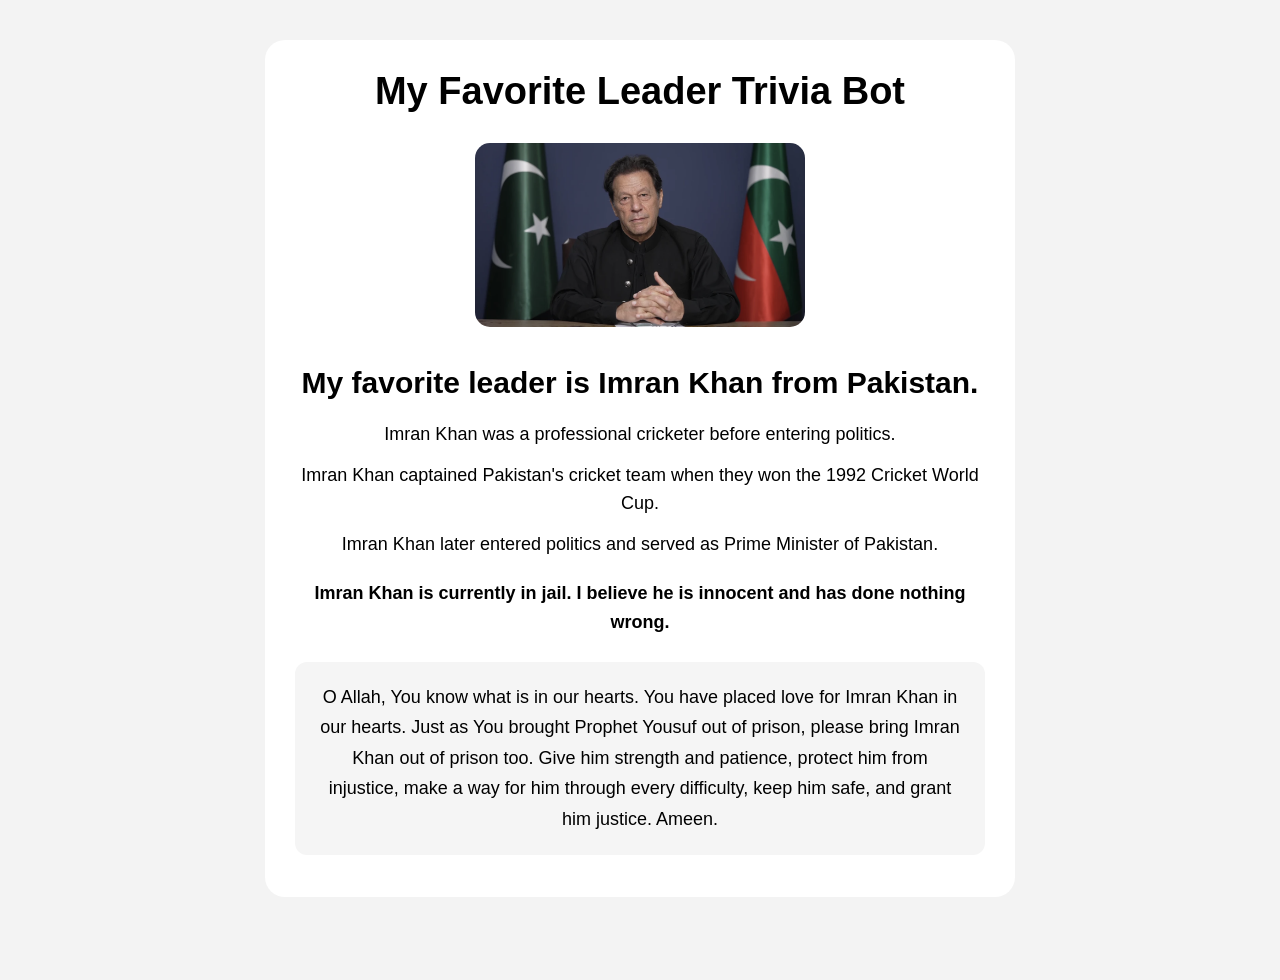
<file: Day-01-Imran-Khan-Trivia-Bot/index.html>
<!doctype html>
<html lang="en">
  <head>
    <meta charset="UTF-8" />
    <meta name="viewport" content="width=device-width, initial-scale=1.0" />
    <title>Imran Khan Trivia Bot</title>
    <link rel="stylesheet" href="style.css" />
  </head>

  <body>
    <div class="card">
      <h1>My Favorite Leader Trivia Bot</h1>

      <img src="images/my-only-leader-imranKhan.png" alt="Imran Khan" />

      <h2 id="leaderName"></h2>

      <p id="fact1"></p>
      <p id="fact2"></p>
      <p id="fact3"></p>
      <p id="opinion"></p>
      <p id="dua"></p>
    </div>

    <script src="script.js"></script>
  </body>
</html>
</file>
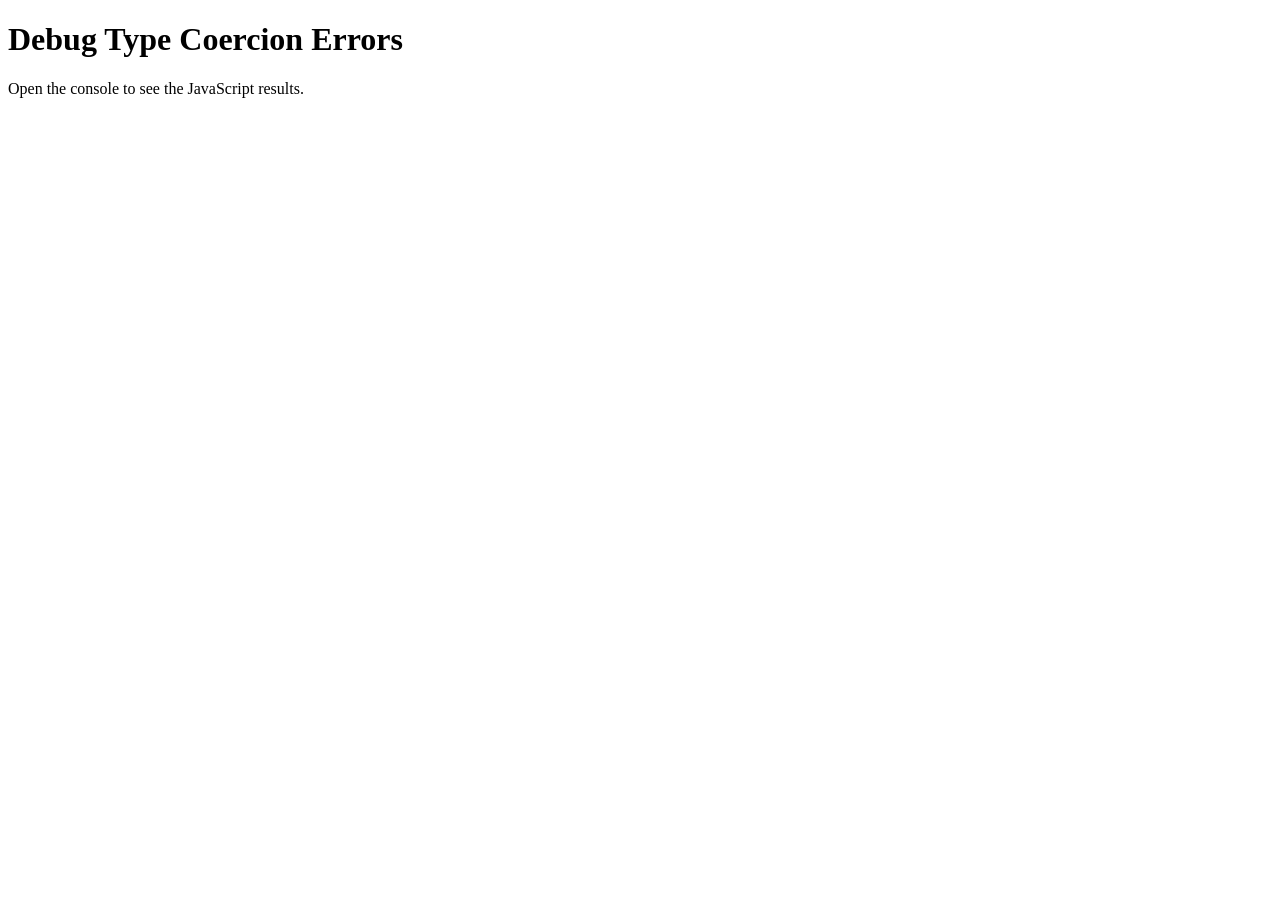
<file: Day-03-Type-Coercion/index.html>
<!doctype html>
<html lang="en">
  <head>
    <meta charset="UTF-8" />
    <meta name="viewport" content="width=device-width, initial-scale=1.0" />
    <title>Type Coercion Errors</title>
  </head>

  <body>
    <h1>Debug Type Coercion Errors</h1>
    <p>Open the console to see the JavaScript results.</p>
    <script src="script.js"></script>
  </body>
</html>
</file>
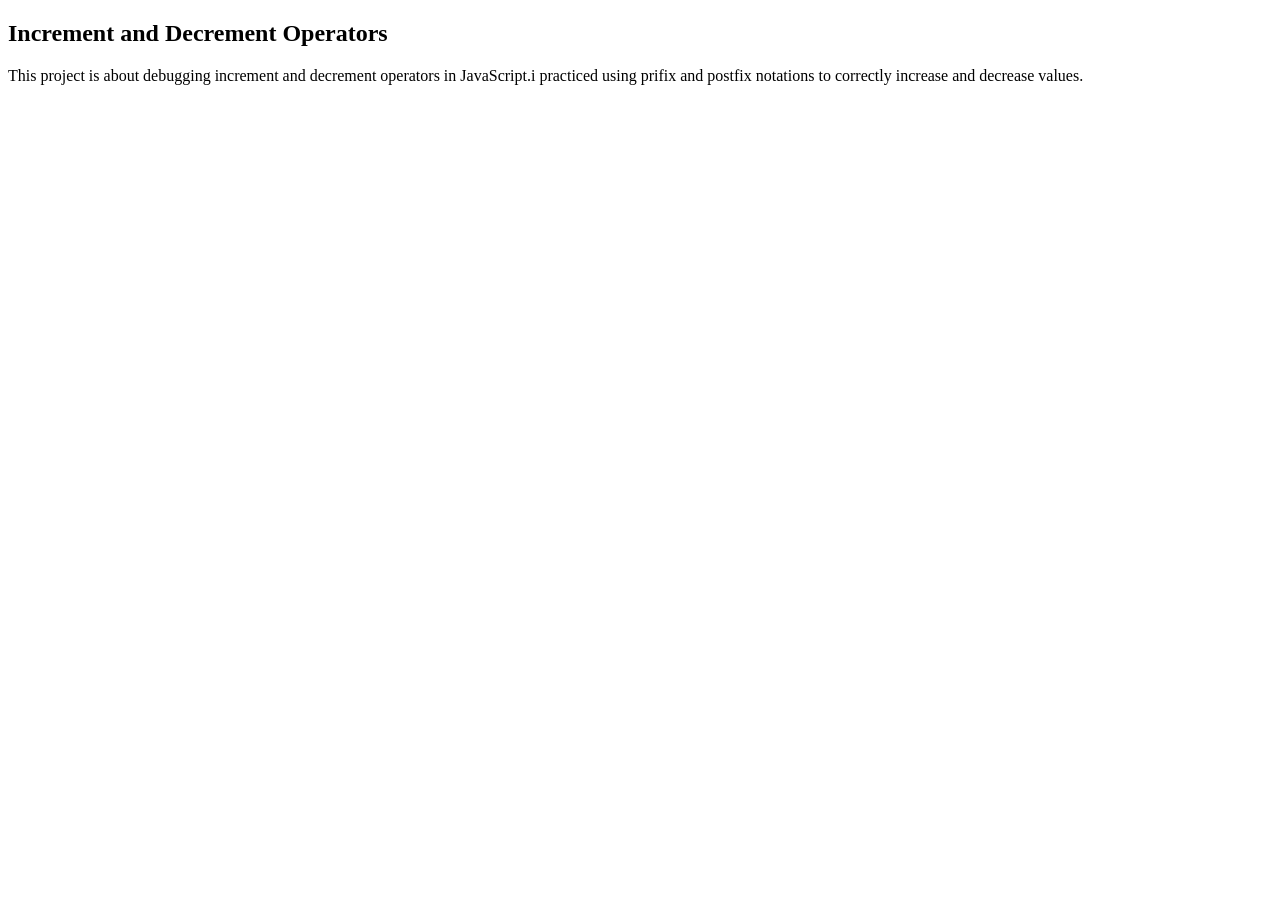
<file: Day-04-Increment-Decrement/index.html>
<!doctype html>
<html lang="en">
  <head>
    <meta charset="UTF-8" />
    <meta name="viewport" content="width=device-width, initial-scale=1.0" />
    <title>Day-4-Increment-Decrement</title>
  </head>
  <body>
    <h2>Increment and Decrement Operators</h2>
    <p>
      This project is about debugging increment and decrement operators in
      JavaScript.i practiced using prifix and postfix notations to correctly
      increase and decrease values.
    </p>
    <script src="script.js"></script>
  </body>
</html>
</file>
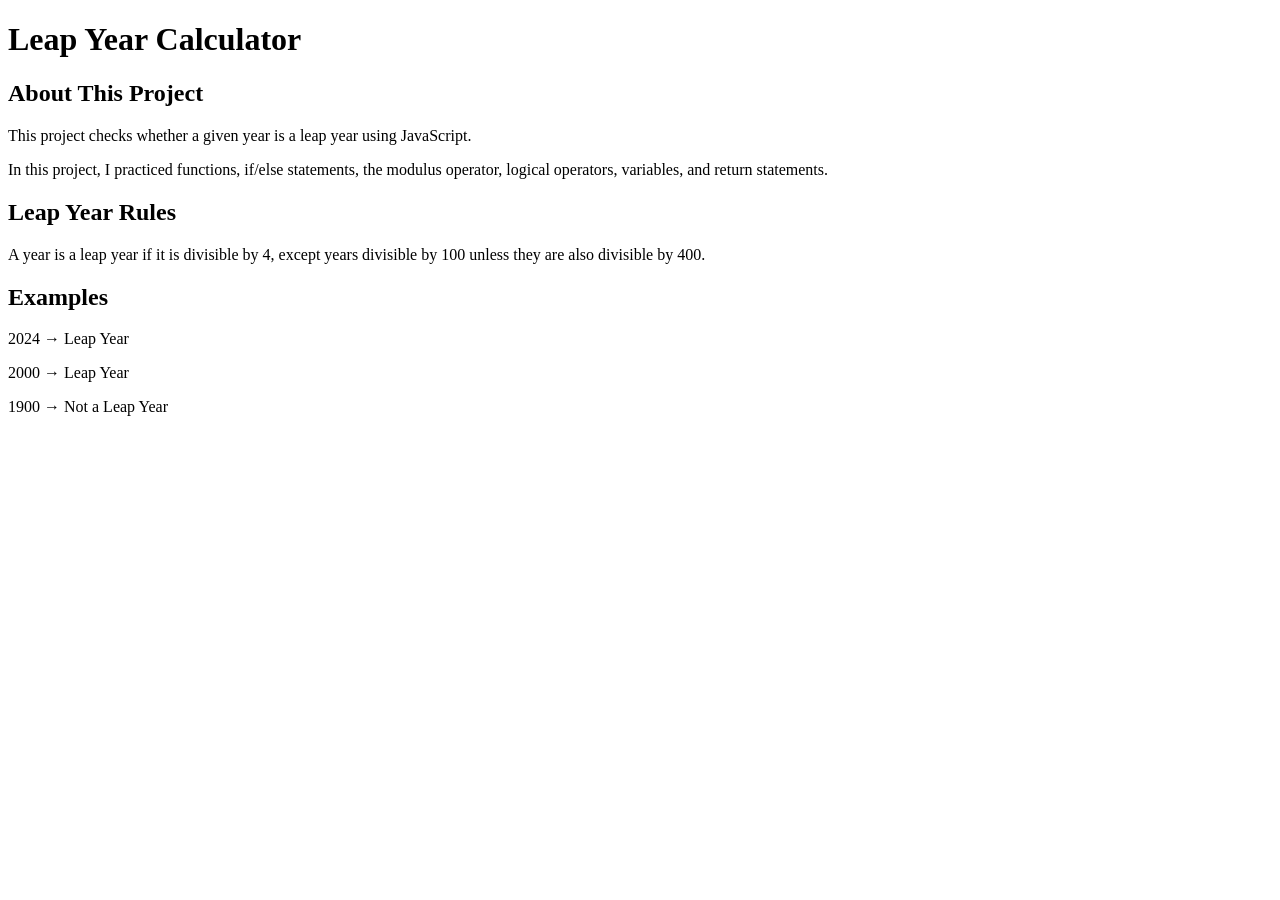
<file: Lab-10-LeapYearCalculator/index.html>
<!doctype html>
<html lang="en">
  <head>
    <meta charset="UTF-8" />
    <meta name="viewport" content="width=device-width, initial-scale=1.0" />
    <title>Leap Year Calculator</title>
  </head>
  <body>
    <h1>Leap Year Calculator</h1>

    <h2>About This Project</h2>

    <p>
      This project checks whether a given year is a leap year using JavaScript.
    </p>

    <p>
      In this project, I practiced functions, if/else statements, the modulus
      operator, logical operators, variables, and return statements.
    </p>

    <h2>Leap Year Rules</h2>

    <p>
      A year is a leap year if it is divisible by 4, except years divisible by
      100 unless they are also divisible by 400.
    </p>

    <h2>Examples</h2>

    <p>2024 → Leap Year</p>
    <p>2000 → Leap Year</p>
    <p>1900 → Not a Leap Year</p>

    <!-- Connect the JavaScript file -->
    <script src="script.js"></script>
  </body>
</html>
</file>
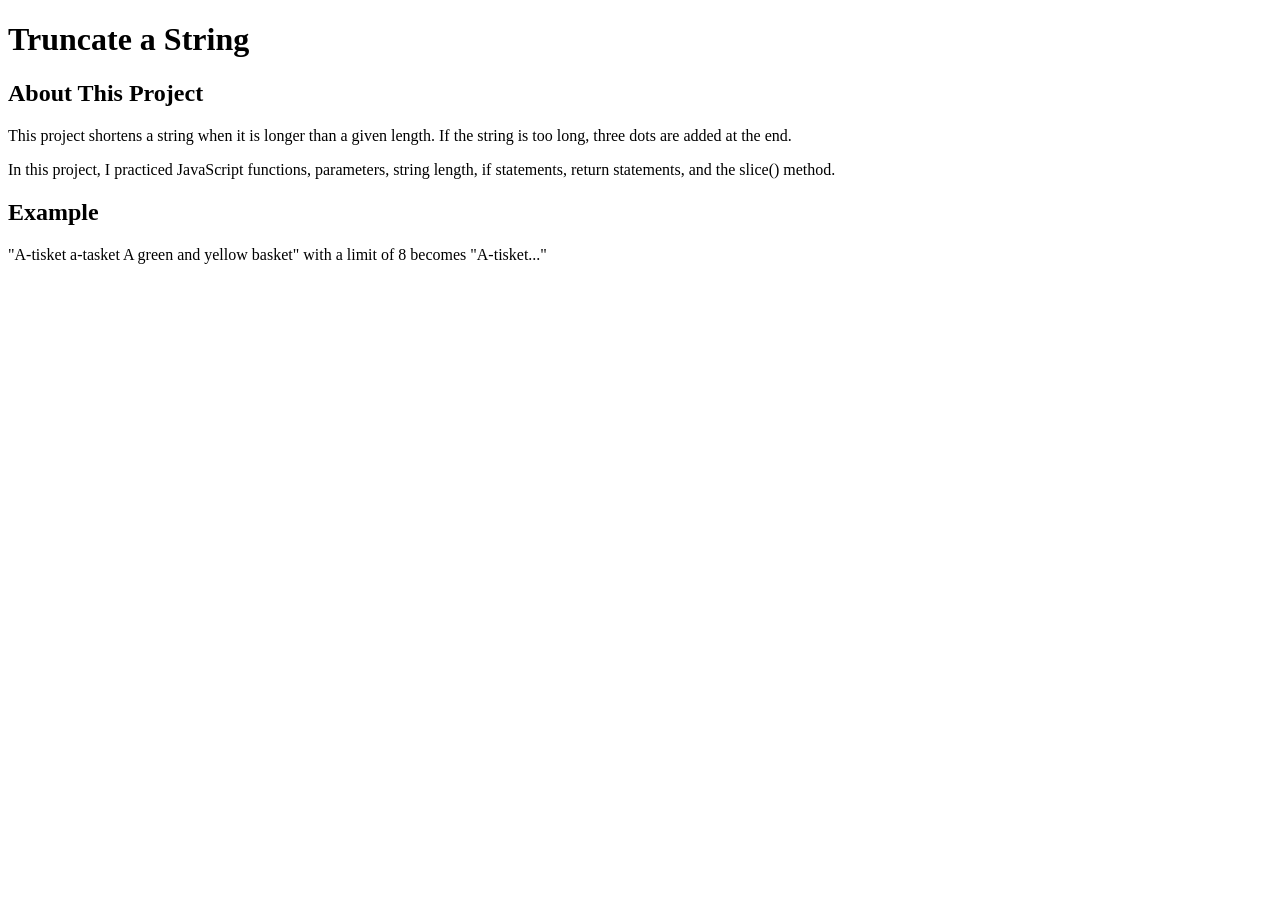
<file: Lab-11-TruncatingString/index.html>
<!doctype html>
<html lang="en">
  <head>
    <meta charset="UTF-8" />
    <meta name="viewport" content="width=device-width, initial-scale=1.0" />
    <title>Truncate a String</title>
  </head>
  <body>
    <h1>Truncate a String</h1>

    <h2>About This Project</h2>

    <p>
      This project shortens a string when it is longer than a given length. If
      the string is too long, three dots are added at the end.
    </p>

    <p>
      In this project, I practiced JavaScript functions, parameters, string
      length, if statements, return statements, and the slice() method.
    </p>

    <h2>Example</h2>

    <p>
      "A-tisket a-tasket A green and yellow basket" with a limit of 8 becomes
      "A-tisket..."
    </p>

    <!-- Connect the JavaScript file -->
    <script src="script.js"></script>
  </body>
</html>
</file>
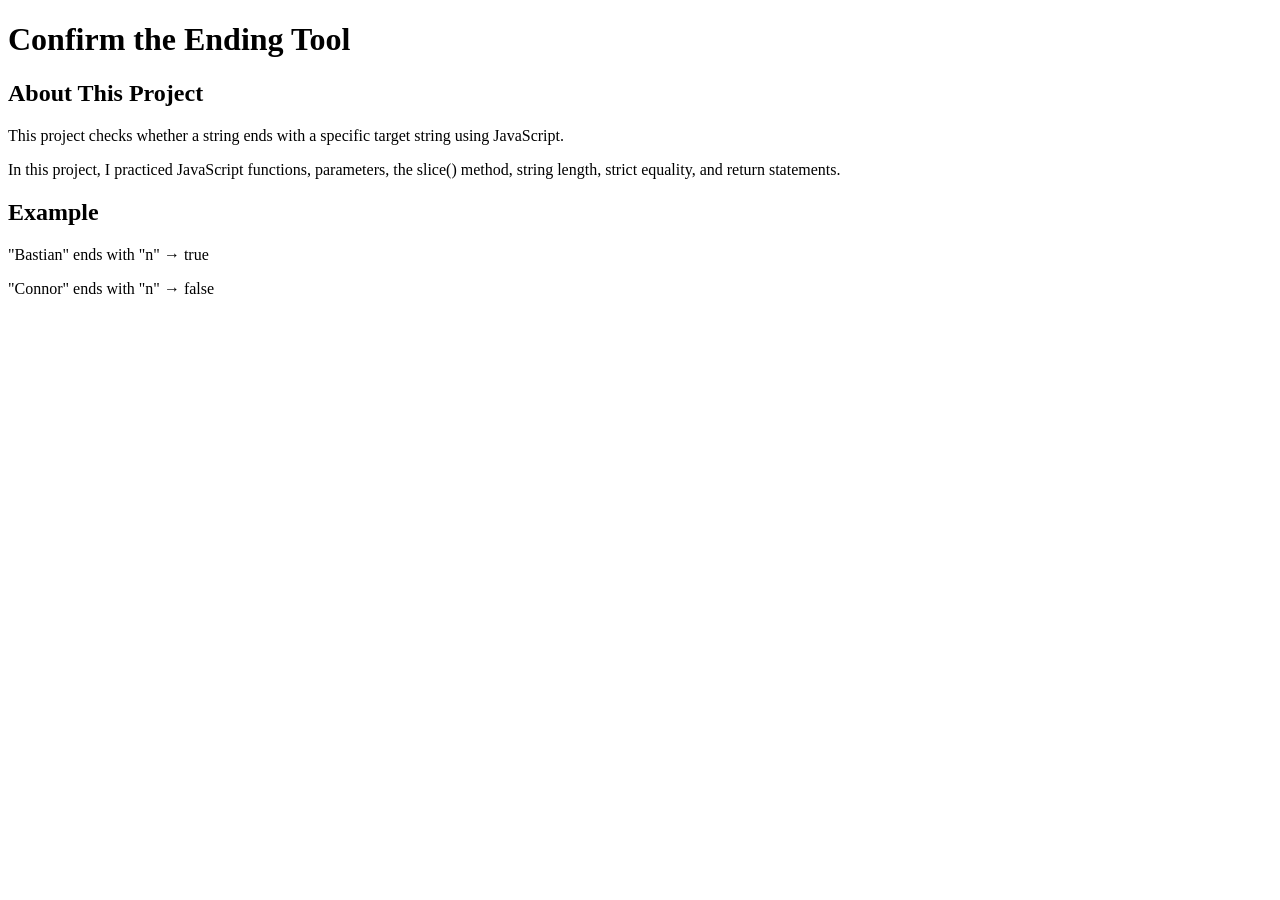
<file: Lab-12-Confirm-the-Ending/index.html>
<!doctype html>
<html lang="en">
  <head>
    <meta charset="UTF-8" />
    <meta name="viewport" content="width=device-width, initial-scale=1.0" />
    <title>Confirm the Ending Tool</title>
  </head>
  <body>
    <h1>Confirm the Ending Tool</h1>

    <h2>About This Project</h2>

    <p>
      This project checks whether a string ends with a specific target string
      using JavaScript.
    </p>

    <p>
      In this project, I practiced JavaScript functions, parameters, the slice()
      method, string length, strict equality, and return statements.
    </p>

    <h2>Example</h2>

    <p>"Bastian" ends with "n" → true</p>

    <p>"Connor" ends with "n" → false</p>

    <!-- Connect the JavaScript file -->
    <script src="script.js"></script>
  </body>
</html>
</file>
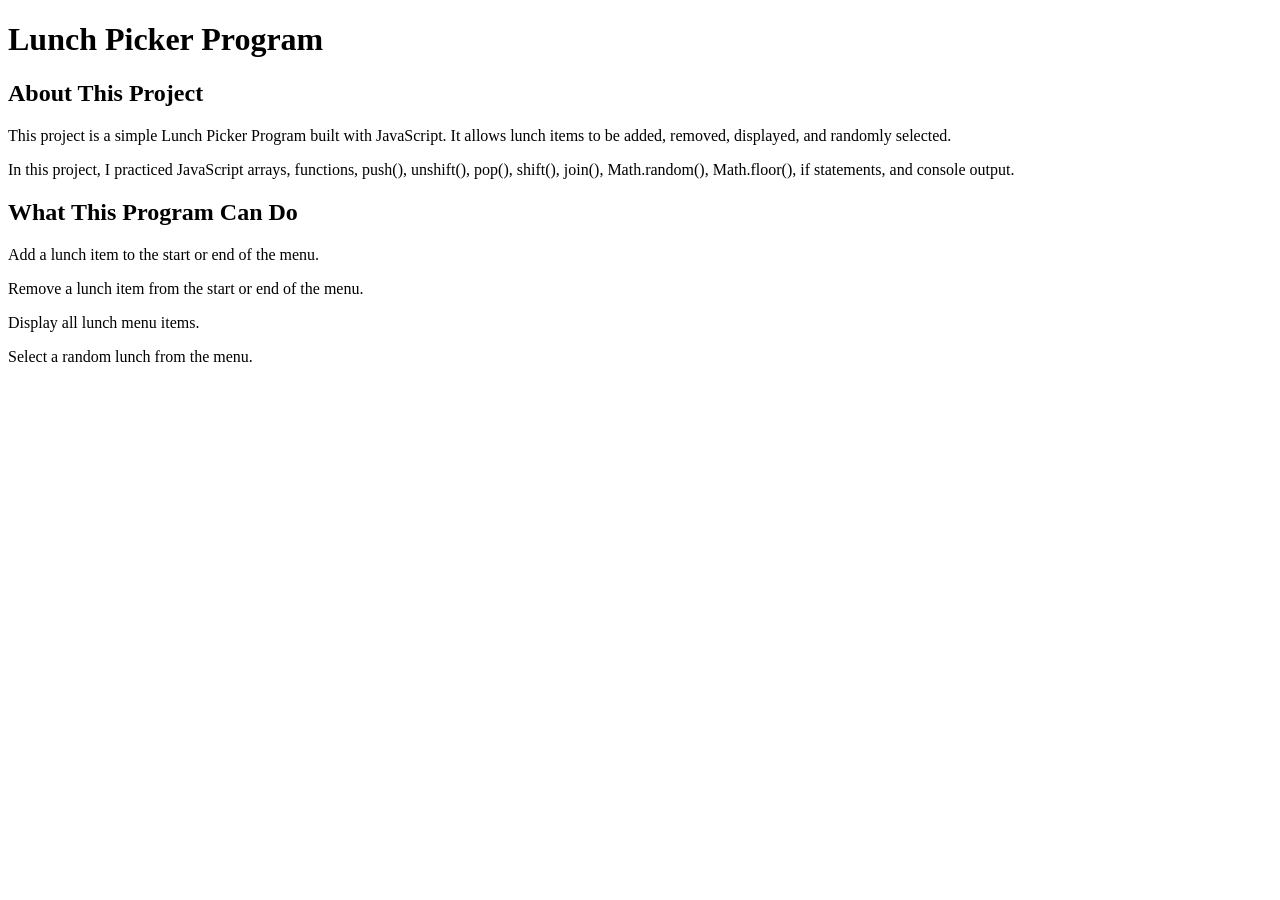
<file: Lab-13-Arrays/index.html>
<!doctype html>
<html lang="en">
  <head>
    <meta charset="UTF-8" />
    <meta name="viewport" content="width=device-width, initial-scale=1.0" />
    <title>Lunch Picker Program</title>
  </head>
  <body>
    <h1>Lunch Picker Program</h1>

    <h2>About This Project</h2>

    <p>
      This project is a simple Lunch Picker Program built with JavaScript. It
      allows lunch items to be added, removed, displayed, and randomly selected.
    </p>

    <p>
      In this project, I practiced JavaScript arrays, functions, push(),
      unshift(), pop(), shift(), join(), Math.random(), Math.floor(), if
      statements, and console output.
    </p>

    <h2>What This Program Can Do</h2>

    <p>Add a lunch item to the start or end of the menu.</p>
    <p>Remove a lunch item from the start or end of the menu.</p>
    <p>Display all lunch menu items.</p>
    <p>Select a random lunch from the menu.</p>

    <!-- Connect the JavaScript file -->
    <script src="script.js"></script>
  </body>
</html>
</file>
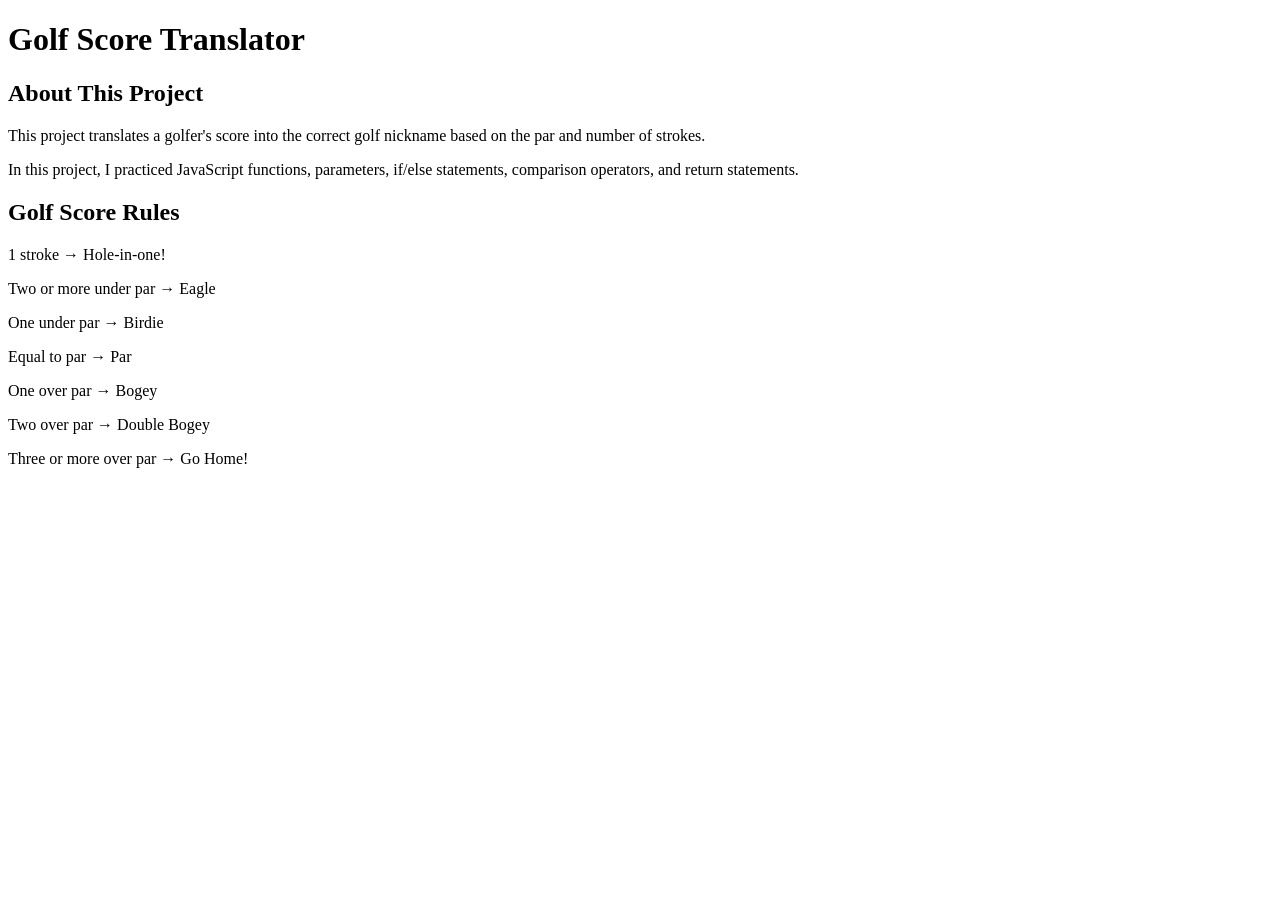
<file: Lab-14-GolfScore/index.html>
<!doctype html>
<html lang="en">
  <head>
    <meta charset="UTF-8" />
    <meta name="viewport" content="width=device-width, initial-scale=1.0" />
    <title>Golf Score Translator</title>
  </head>
  <body>
    <h1>Golf Score Translator</h1>

    <h2>About This Project</h2>

    <p>
      This project translates a golfer's score into the correct golf nickname
      based on the par and number of strokes.
    </p>

    <p>
      In this project, I practiced JavaScript functions, parameters, if/else
      statements, comparison operators, and return statements.
    </p>

    <h2>Golf Score Rules</h2>

    <p>1 stroke → Hole-in-one!</p>
    <p>Two or more under par → Eagle</p>
    <p>One under par → Birdie</p>
    <p>Equal to par → Par</p>
    <p>One over par → Bogey</p>
    <p>Two over par → Double Bogey</p>
    <p>Three or more over par → Go Home!</p>

    <!-- Connect the JavaScript file -->
    <script src="script.js"></script>
  </body>
</html>
</file>
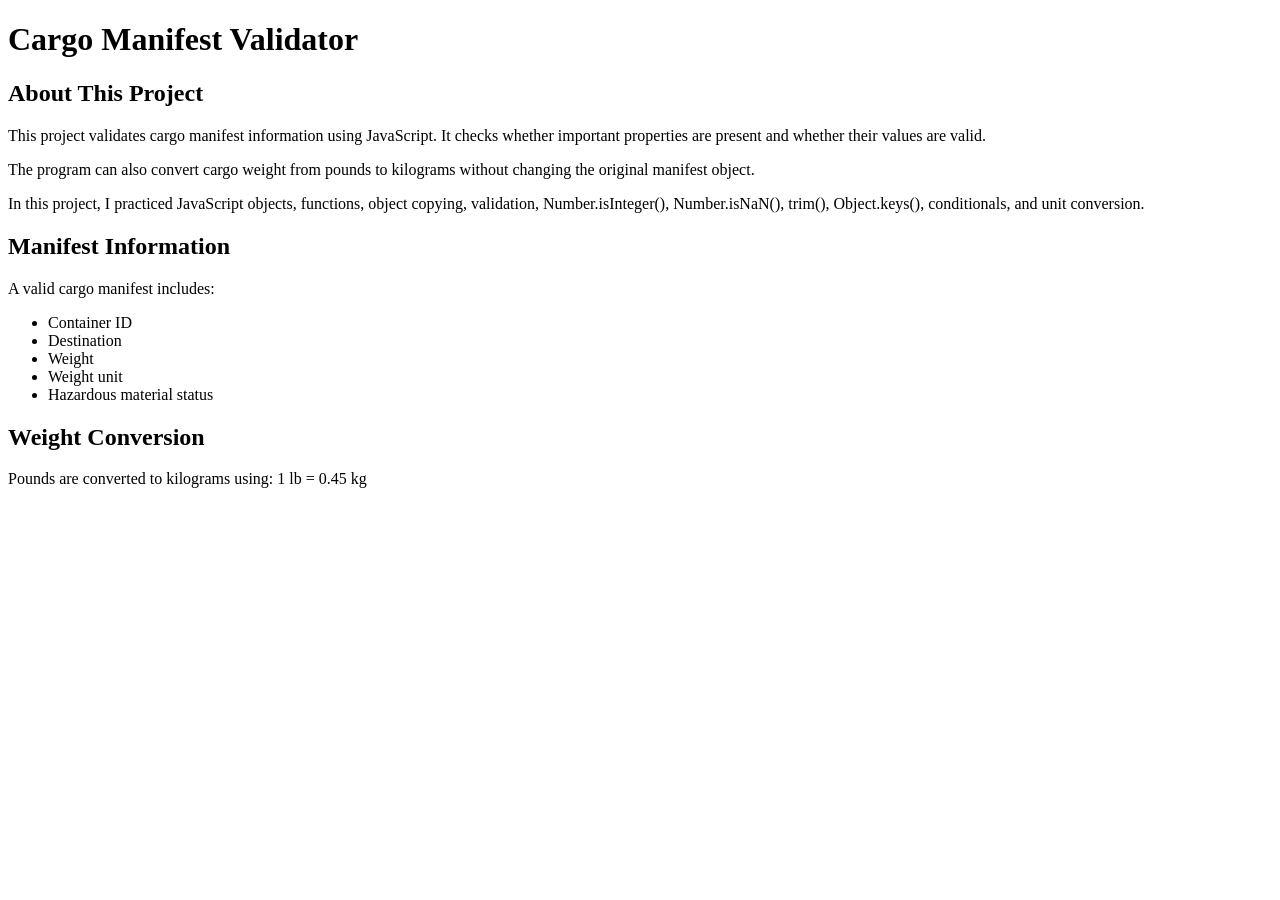
<file: Lab-15-Cargo/index.html>
<!doctype html>
<html lang="en">
  <head>
    <meta charset="UTF-8" />
    <meta name="viewport" content="width=device-width, initial-scale=1.0" />
    <title>Cargo Manifest Validator</title>
  </head>
  <body>
    <h1>Cargo Manifest Validator</h1>

    <h2>About This Project</h2>

    <p>
      This project validates cargo manifest information using JavaScript. It
      checks whether important properties are present and whether their values
      are valid.
    </p>

    <p>
      The program can also convert cargo weight from pounds to kilograms without
      changing the original manifest object.
    </p>

    <p>
      In this project, I practiced JavaScript objects, functions, object
      copying, validation, Number.isInteger(), Number.isNaN(), trim(),
      Object.keys(), conditionals, and unit conversion.
    </p>

    <h2>Manifest Information</h2>

    <p>A valid cargo manifest includes:</p>

    <ul>
      <li>Container ID</li>
      <li>Destination</li>
      <li>Weight</li>
      <li>Weight unit</li>
      <li>Hazardous material status</li>
    </ul>

    <h2>Weight Conversion</h2>

    <p>Pounds are converted to kilograms using: 1 lb = 0.45 kg</p>

    <!-- Connect the JavaScript file -->
    <script src="script.js"></script>
  </body>
</html>
</file>
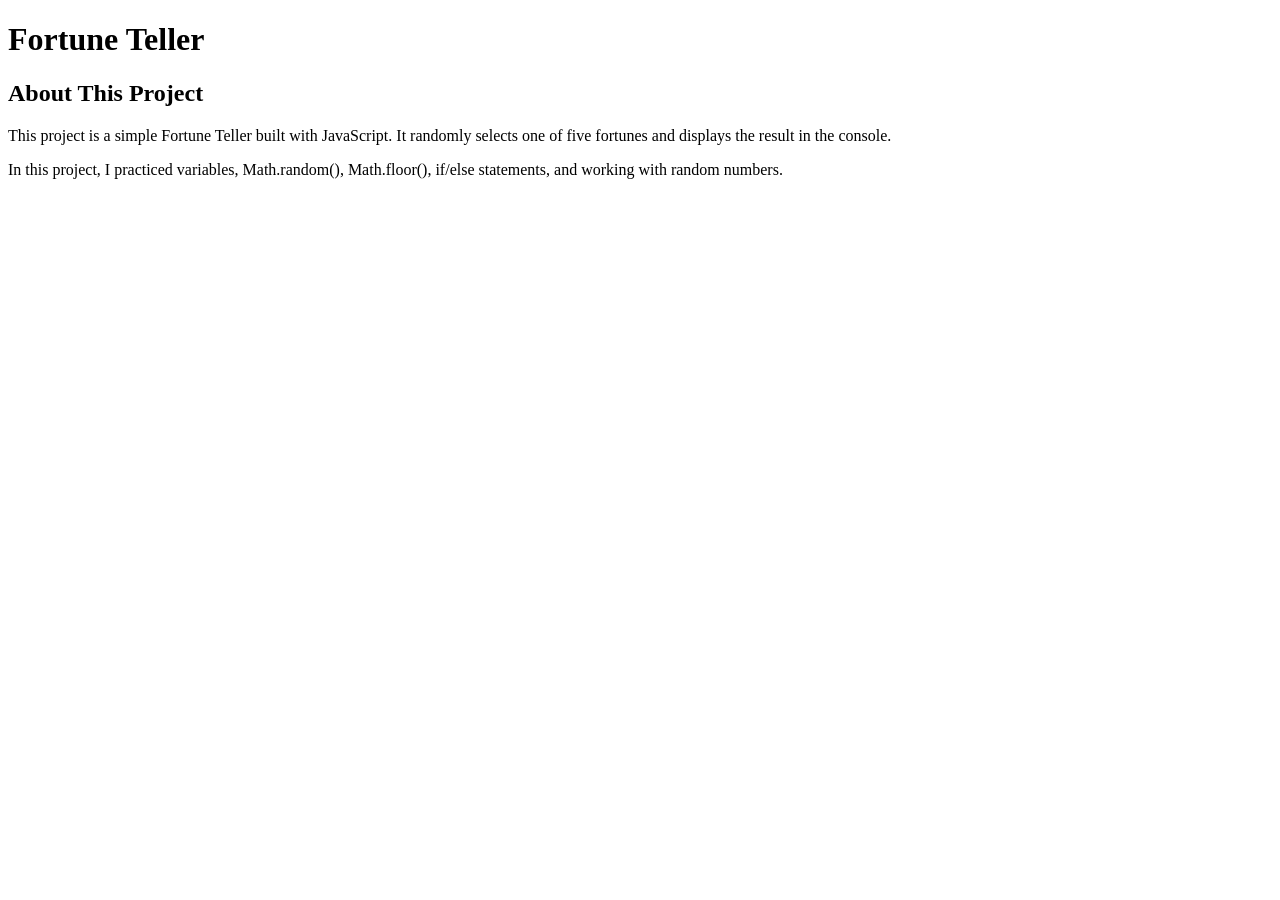
<file: Lab-5-Fortune-Teller/index.html>
<!doctype html>
<html lang="en">
  <head>
    <meta charset="UTF-8" />
    <meta name="viewport" content="width=device-width, initial-scale=1.0" />
    <title>Fortune Teller</title>
  </head>
  <body>
    <h1>Fortune Teller</h1>

    <h2>About This Project</h2>

    <p>
      This project is a simple Fortune Teller built with JavaScript. It randomly
      selects one of five fortunes and displays the result in the console.
    </p>

    <p>
      In this project, I practiced variables, Math.random(), Math.floor(),
      if/else statements, and working with random numbers.
    </p>

    <script src="script.js"></script>
  </body>
</html>
</file>
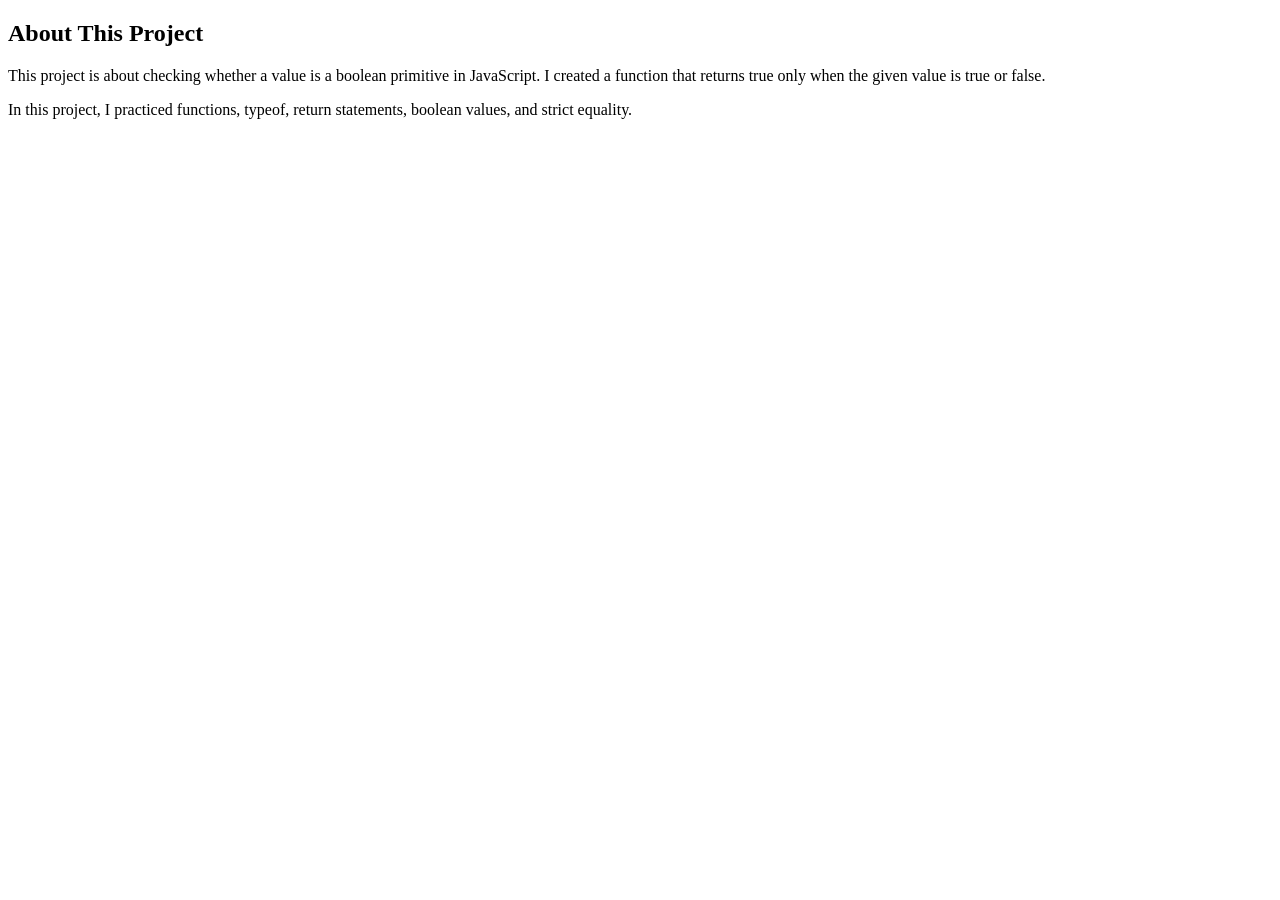
<file: Lab-6-Boolean-Check-Function/index.html>
<!doctype html>
<html lang="en">
  <head>
    <meta charset="UTF-8" />
    <meta name="viewport" content="width=device-width, initial-scale=1.0" />
    <title>lab-06-boolean-check-function</title>
  </head>
  <body>
    <h2>About This Project</h2>

    <p>
      This project is about checking whether a value is a boolean primitive in
      JavaScript. I created a function that returns true only when the given
      value is true or false.
    </p>

    <p>
      In this project, I practiced functions, typeof, return statements, boolean
      values, and strict equality.
    </p>

    <script src="script.js"></script>
  </body>
</html>
</file>
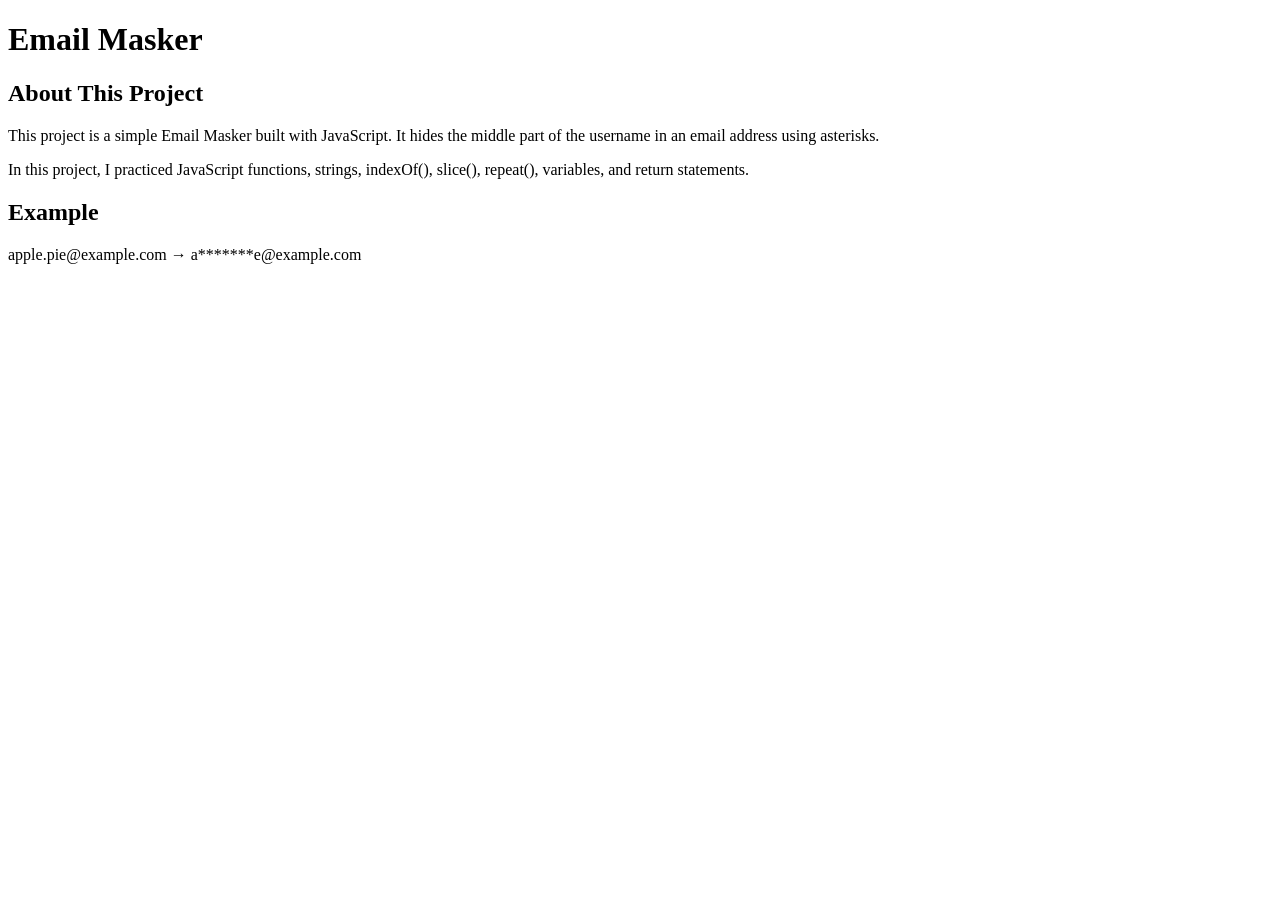
<file: Lab-7-Email-Masker/index.html>
<!doctype html>
<html lang="en">
  <head>
    <meta charset="UTF-8" />
    <meta name="viewport" content="width=device-width, initial-scale=1.0" />
    <title>Email Masker</title>
  </head>
  <body>
    <h1>Email Masker</h1>

    <h2>About This Project</h2>

    <p>
      This project is a simple Email Masker built with JavaScript. It hides the
      middle part of the username in an email address using asterisks.
    </p>

    <p>
      In this project, I practiced JavaScript functions, strings, indexOf(),
      slice(), repeat(), variables, and return statements.
    </p>

    <h2>Example</h2>

    <p>apple.pie@example.com → a*******e@example.com</p>

    <!-- Link the JavaScript file -->
    <script src="script.js"></script>
  </body>
</html
</file>
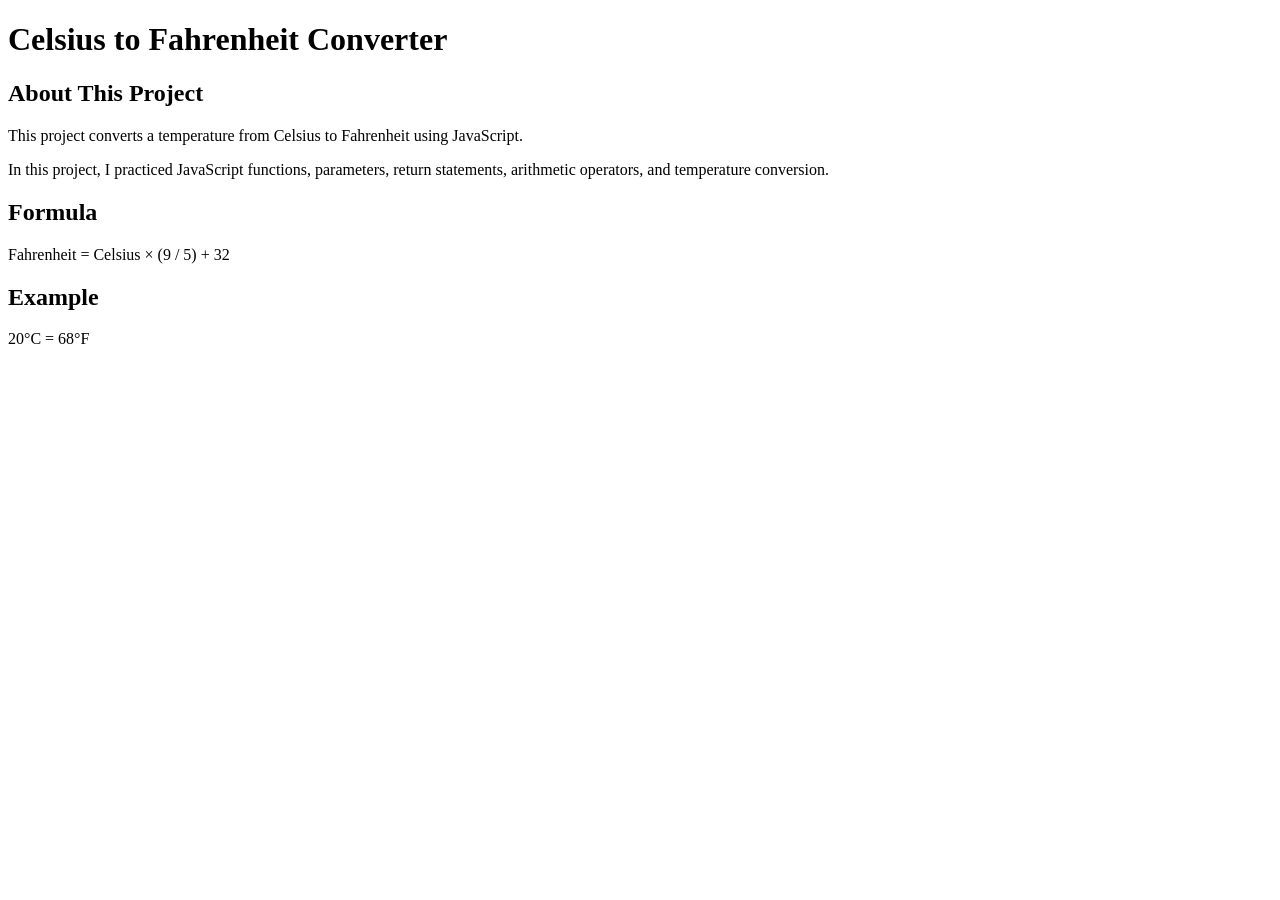
<file: Lab-8-convertCtoF/index.html>
<!doctype html>
<html lang="en">
  <head>
    <meta charset="UTF-8" />
    <meta name="viewport" content="width=device-width, initial-scale=1.0" />
    <title>Celsius to Fahrenheit Converter</title>
  </head>
  <body>
    <h1>Celsius to Fahrenheit Converter</h1>

    <h2>About This Project</h2>

    <p>
      This project converts a temperature from Celsius to Fahrenheit using
      JavaScript.
    </p>

    <p>
      In this project, I practiced JavaScript functions, parameters, return
      statements, arithmetic operators, and temperature conversion.
    </p>

    <h2>Formula</h2>

    <p>Fahrenheit = Celsius × (9 / 5) + 32</p>

    <h2>Example</h2>

    <p>20°C = 68°F</p>

    <!-- Link the JavaScript file -->
    <script src="script.js"></script>
  </body>
</html>
</file>
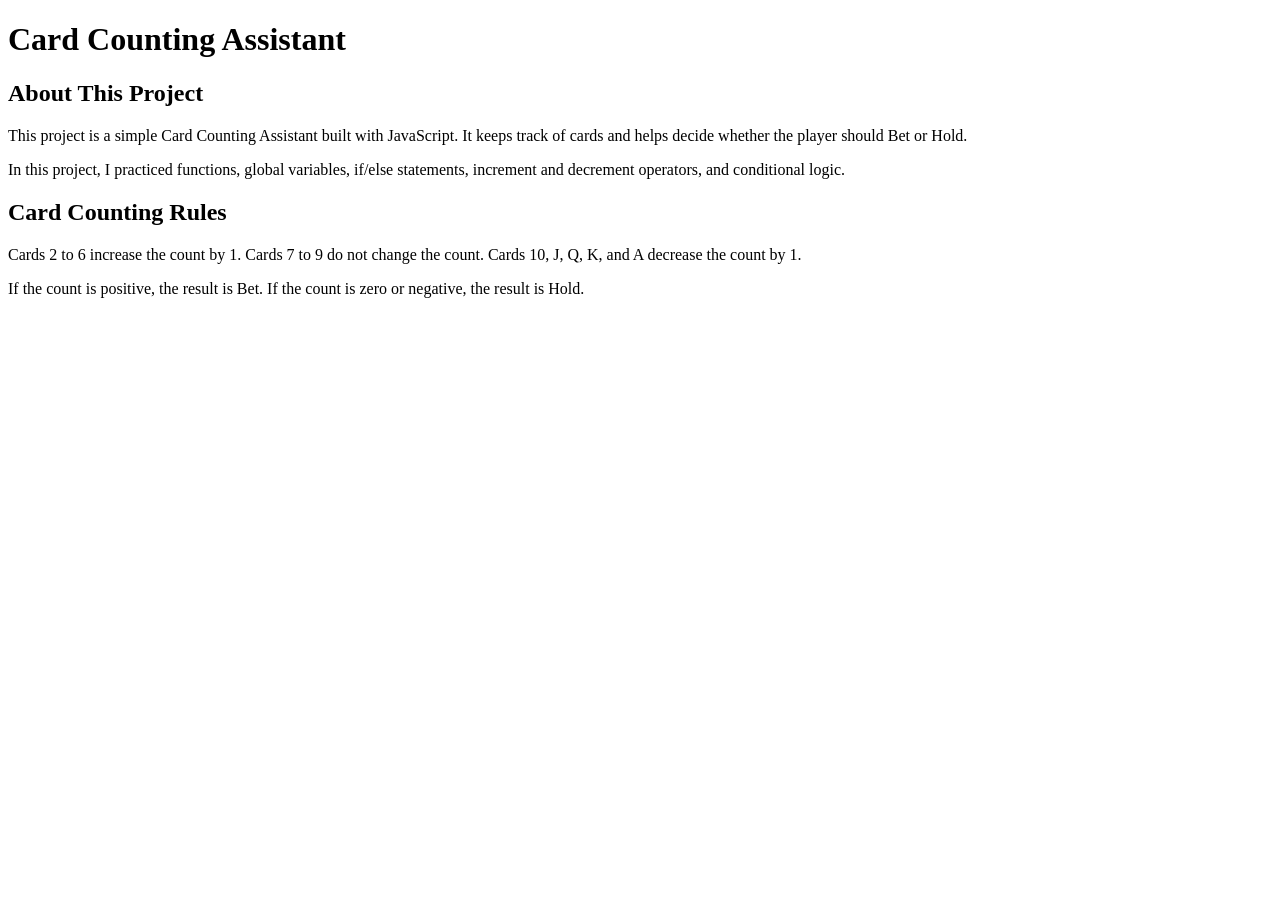
<file: Lab-9-Cardcounting/index.html>
<!doctype html>
<html lang="en">
  <head>
    <meta charset="UTF-8" />
    <meta name="viewport" content="width=device-width, initial-scale=1.0" />
    <title>Card Counting Assistant</title>
  </head>
  <body>
    <h1>Card Counting Assistant</h1>

    <h2>About This Project</h2>

    <p>
      This project is a simple Card Counting Assistant built with JavaScript. It
      keeps track of cards and helps decide whether the player should Bet or
      Hold.
    </p>

    <p>
      In this project, I practiced functions, global variables, if/else
      statements, increment and decrement operators, and conditional logic.
    </p>

    <h2>Card Counting Rules</h2>

    <p>
      Cards 2 to 6 increase the count by 1. Cards 7 to 9 do not change the
      count. Cards 10, J, Q, K, and A decrease the count by 1.
    </p>

    <p>
      If the count is positive, the result is Bet. If the count is zero or
      negative, the result is Hold.
    </p>

    <!-- Connect the JavaScript file -->
    <script src="script.js"></script>
  </body>
</html>
</file>
<file: Day-01-Imran-Khan-Trivia-Bot/style.css>
body {
  margin: 0;
  font-family: Arial, sans-serif;
  background-color: #f3f3f3;
  display: flex;
  justify-content: center;
  align-items: flex-start;
  min-height: 100vh;
  padding: 40px 20px;
}

.card {
  background-color: white;
  width: 750px;
  max-width: 90%;
  padding: 30px;
  border-radius: 20px;
  text-align: center;
  box-sizing: border-box;
}

.card h1 {
  margin-top: 0;
  margin-bottom: 30px;
  font-size: 38px;
}

.card img {
  width: 330px;
  max-width: 100%;
  height: auto;
  border-radius: 15px;
  margin-bottom: 25px;
}

#leaderName {
  font-size: 30px;
  margin: 10px 0 20px;
}

.card p {
  font-size: 18px;
  line-height: 1.6;
  margin: 12px 0;
  height: auto;
}

#opinion {
  margin-top: 20px;
  font-weight: bold;
}

#dua {
  margin-top: 25px;
  padding: 20px;
  line-height: 1.7;
  background-color: #f5f5f5;
  border-radius: 12px;
}
</file>
